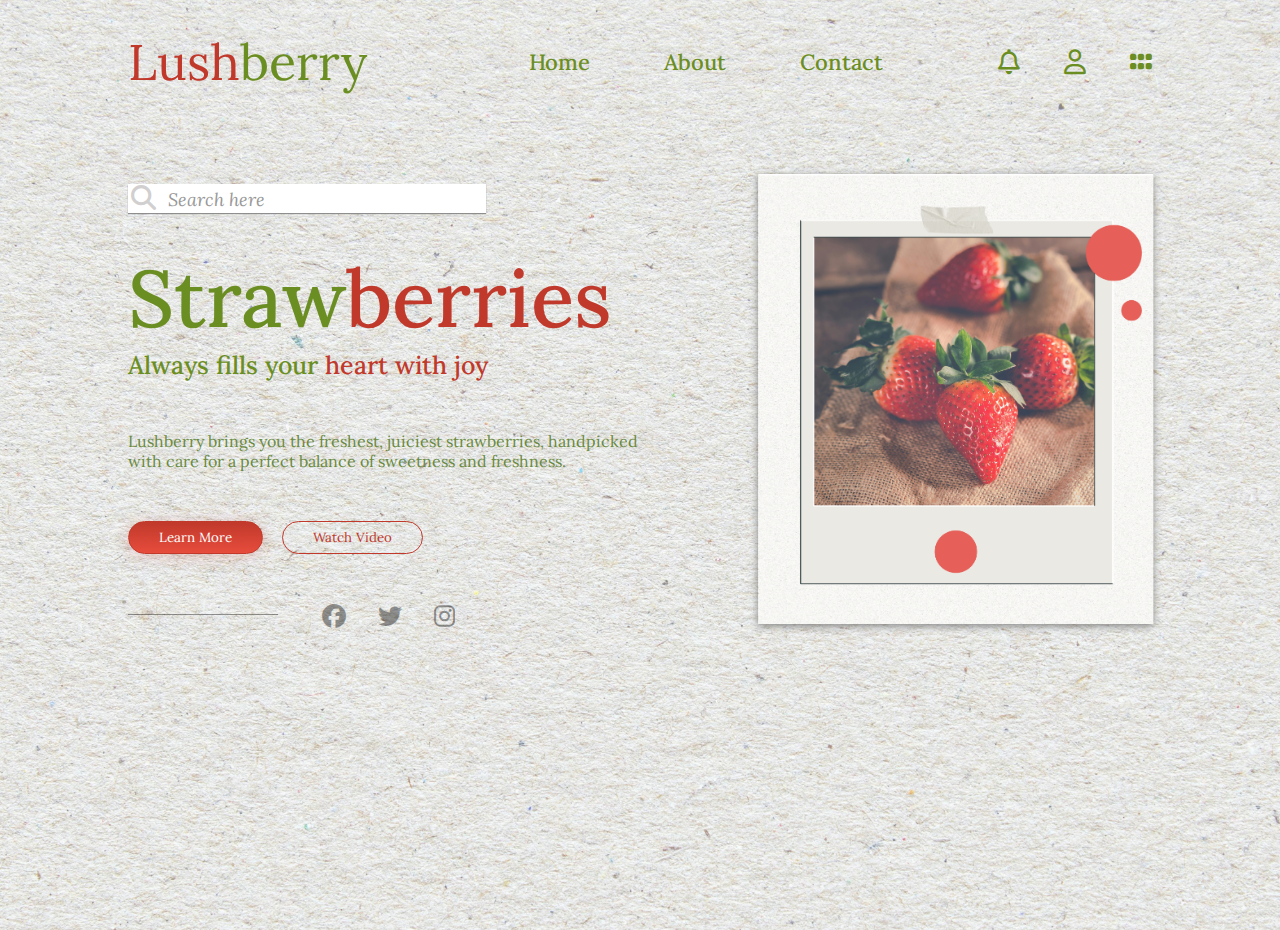
<file: index.html>
<!DOCTYPE html>
<html lang="en">
<head>
    <meta charset="UTF-8">
    <meta name="viewport" content="width=device-width, initial-scale=1.0">
    <link rel="stylesheet" href="style.css">
    <link rel="preconnect" href="https://fonts.googleapis.com" />
    <link rel="preconnect" href="https://fonts.gstatic.com" crossorigin />
    <link href="https://fonts.googleapis.com/css2?family=Lora:ital,wght@0,400..700;1,400..700&display=swap" rel="stylesheet">
    <link rel="stylesheet" href="https://cdnjs.cloudflare.com/ajax/libs/font-awesome/6.7.2/css/all.min.css" integrity="sha512-Evv84Mr4kqVGRNSgIGL/F/aIDqQb7xQ2vcrdIwxfjThSH8CSR7PBEakCr51Ck+w+/U6swU2Im1vVX0SVk9ABhg==" crossorigin="anonymous" referrerpolicy="no-referrer" />
    <title>Landing Page</title>
</head>
<body>
    <div class="main_box">
        <div class="navbar">
            <p class="Lush">Lush</p>
            <p class="Berry">berry</p>
            <ul class="nav_list">
                <li>
                    <a href="#">Home</a>
                </li>
                <li>
                    <a href="#">About</a>
                </li>
                <li>
                    <a href="#">Contact</a>
                </li>
            </ul>
            <div class="navbar_icons">
                <ul>
                    <a href="#"><i class="fa-regular fa-bell"></i></a>
                    <a href="#"><i class="fa-regular fa-user"></i></a>
                    <a href="#"><i class="fa-solid fa-grip-horizontal"></i></a>
                </ul>
            </div>
        </div>
        <div class="banner">
            <div class="left_column">
                <div class="search_box">
                    <i class="fa-solid fa-magnifying-glass"></i>
                    <input type="text" placeholder="Search here">
                </div>
                <h1>Straw<span>berries</span></h1>
                <h3>Always fills your<span> heart with joy</span></h3>
                <p>Lushberry brings you the freshest, juiciest strawberries, handpicked with care for a perfect balance of sweetness and freshness.</p>
                <div class="bttn">
                    <button type="button" class="primary_button">Learn More</button>
                    <button type="button">Watch Video</button>
                </div>
                <div class="social_icons">
                    <ul>
                        <a href="#"><i class="fa-brands fa-facebook"></i></a>
                        <a href="#"><i class="fa-brands fa-twitter"></i></a>
                        <a href="#"><i class="fa-brands fa-instagram"></i></a>
                    </ul>
                </div>
            </div>
            <div class="right_column">
                <img src="Strawberries.png">
            </div>
        </div>
    </div>
</body>
</html>
</file>
<file: style.css>
*{
    font-family: "Lora", serif;
    margin: 0;
    padding: 0;
} 
    
    body {
    background-image: url(background.jpg); /* Path to your texture image */
    height: 100vh;
    width: 100%;
    background-size: cover;
    background-repeat: no-repeat; 
    background-attachment: fixed; /* Keeps the background fixed during scrolling */
    background-color: #f2f0ee; /* Fallback color similar to the texture */
}

.main_box{
    width: 80%;
    margin: auto;
}

.navbar{
    margin: 30px auto;
    display: flex;
    align-items: center;
}

.Lush{
    font-size: 50px;
    color: #C0392B;
}

.Berry{
    font-size: 50px;
    color:#6B8E23;
}

.nav_list{
    flex: 1;
    text-align: right;
}

.nav_list li{
    display: inline-block;
    list-style: none;
    margin: 0 25px;
    
}

.nav_list li a{
    text-decoration: none;
    color:#6B8E23;
    padding: 0 10px;
    font-size: 22px;
    font-weight: 500;
    position: relative;
}

ul li a::after{
    content: '';
    width: 0;
    height: 10px;
    background-color:#C0392B; 
   position: absolute;
   left: 50%;
   transform: translateX(-50%);
   top: -52px;
   transition: 0.5s;
}

ul li a:hover::after{
    width: 100%;
}

.navbar_icons a i{
    color:#6B8E23;
    margin-left: 40px;
    font-size: 25px;
}

.navbar_icons{
    margin-left: 40px;
}

.banner{
    display: flex;
    margin-top: 80px;
}

.left_column, .right_column{
    flex-basis: 50%;
}

.right_column img{
    max-height: 450px; /* Adjust height as needed */
    width: auto;
    transform: translateX(30%);
    box-shadow: 0 2px 8px grey;
}

.search_box{
    width: 70%;
    display: flex;
    padding-bottom: 3px;
    border-bottom: 1px solid #ddd;
    margin: 10px 0 30px;
    position: relative;
    align-items: center;
   
}

.search_box i{
   font-size: 25px;
   cursor: pointer;
   color: #cdcbcbee;
   position: absolute;
    left: 3px; 
}

.search_box input{
    /* margin-left: 15px; */
    width: 100%;
    font-size: 20px;
    padding: 2px 12px 2px 40px;
    border: 0;
    outline: none;
    box-shadow: 0 1px 1px rgb(143, 142, 142);
    
} 

.search_box input::placeholder {
    font-size: 18px;  /* Change font size */
    color: #999;      /* Change placeholder color */
    font-style: italic; /* Optional: Make it italic */
    opacity: 1;       /* Ensure full opacity (default is lower in some browsers) */
}

.left_column h1{
    font-size: 80px;
}

.left_column h3{
    font-size: 25px;
}

span{
    color: #C0392B;
}

.left_column h1,h3{
    color:#6B8E23;
}

.left_column h1{
    font-weight: 500;
}

.left_column h3{
    font-weight: 500;
}

.left_column p{
    font-size: 16px;
    margin: 50px 0;
    color: #6A8A42;
}

.bttn button{
    padding: 7px 30px;
    outline: none;
    margin-right: 15px;
    border: 1px solid #C0392B;
    cursor: pointer;
    color: #C0392B;
    background: transparent;
    border-radius: 20px;
}

.bttn .primary_button {
    background: linear-gradient(#C0392B,  #E74C3C); 
    box-shadow: 0 2px 15px rgba(192, 57, 43, 0.26); 
    color: white;
}

.bttn{
    margin-bottom: 50px;
}
.social_icons {
    width: 200px;
    text-align: center;
    opacity: .4;
    position: relative;
    margin-left: 160px;
}

.social_icons a i{
    font-size: 24px;
    margin: 0 14px;
    color: black;
}

.social_icons::after{
    content: '';
    width: 150px;
    height: 1px;
    background: #000;
    position: absolute;
    left: -160px;
    top: 10px;
}
/* .bttn .primary_button{
    background: linear-gradient(#C0392B, #f14a60);
    box-shadow: 0 2px 15px rgba(248, 38, 103, 0.26);
    color: white;
} */

/* .Berry{
    font-size: 80px;
    color:#228B22;
} */
/* h1{
    color:#333333;
} */

  /* img{
    height: 400px;
    width: 400px;
  } */
</file>
